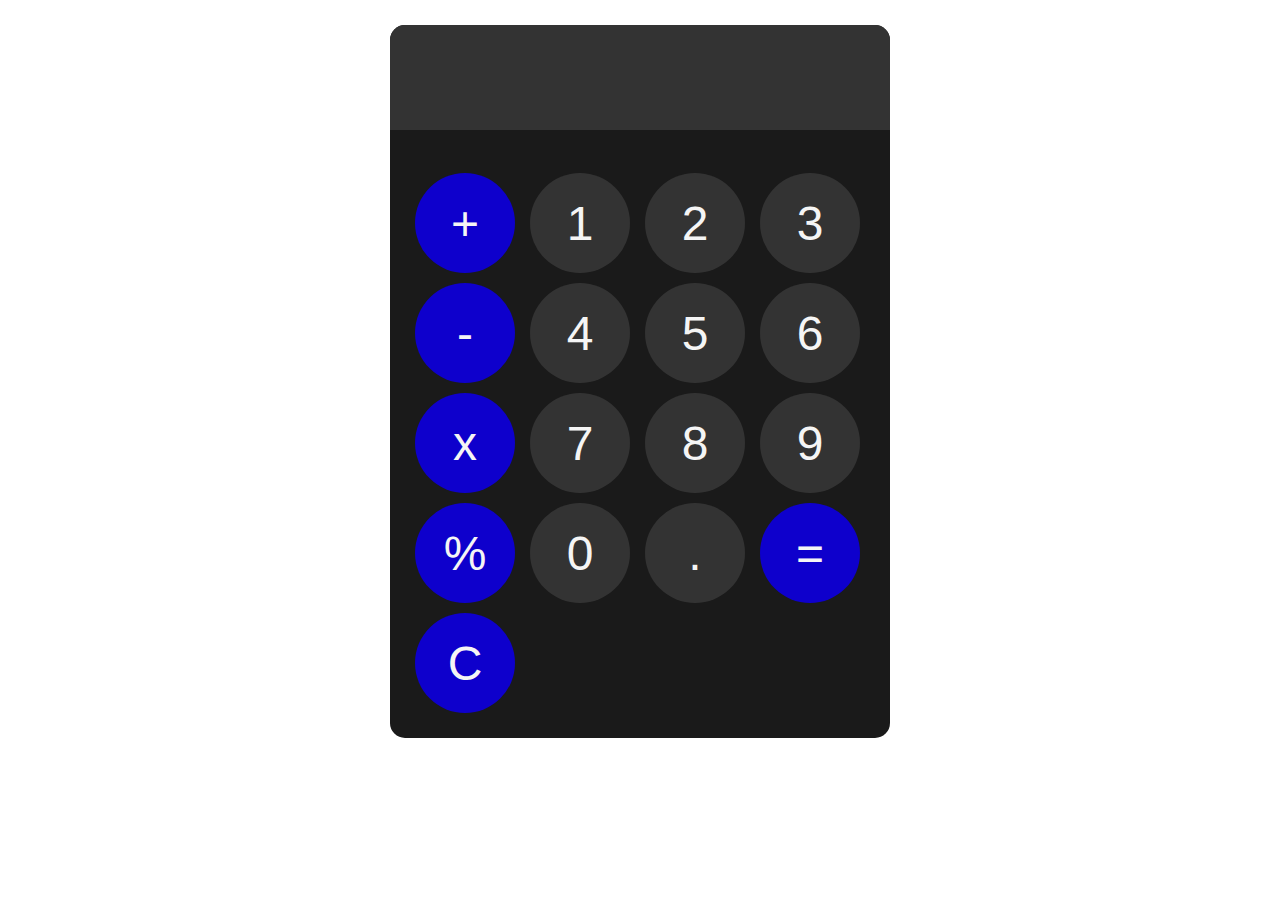
<file: Calculator/index.html>
<!DOCTYPE html>
<html lang="en">
<head>
    <meta charset="UTF-8">
    <meta name="viewport" content="width=device-width, initial-scale=1.0">
    <title>Calculator</title>
    <link rel="stylesheet" href="style.css">
</head>
<body>
    <div id="container">
        <input id="display" type="text" readonly><br><br>
        <div id="btn">
            <button onclick="append('+')" class="operand">+</button>
            <button onclick="append('1')">1</button>
            <button onclick="append('2')">2</button>
            <button onclick="append('3')">3</button>
            <button onclick="append('-')" class="operand">-</button>
            <button onclick="append('4')">4</button>
            <button onclick="append('5')">5</button>
            <button onclick="append('6')">6</button>
            <button onclick="append('*')" class="operand">x</button>
            <button onclick="append('7')">7</button>
            <button onclick="append('8')">8</button>
            <button onclick="append('9')">9</button>
            <button onclick="append('/')" class="operand">%</button>
            <button onclick="append('0')">0</button>
            <button onclick="append('.')">.</button>
            <button onclick="calculate()" class="operand">=</button>
            <button onclick="val()" class="operand">C</button>
        </div>
    </div>
    <script src="script.js"></script>
</body>
</html>
</file>
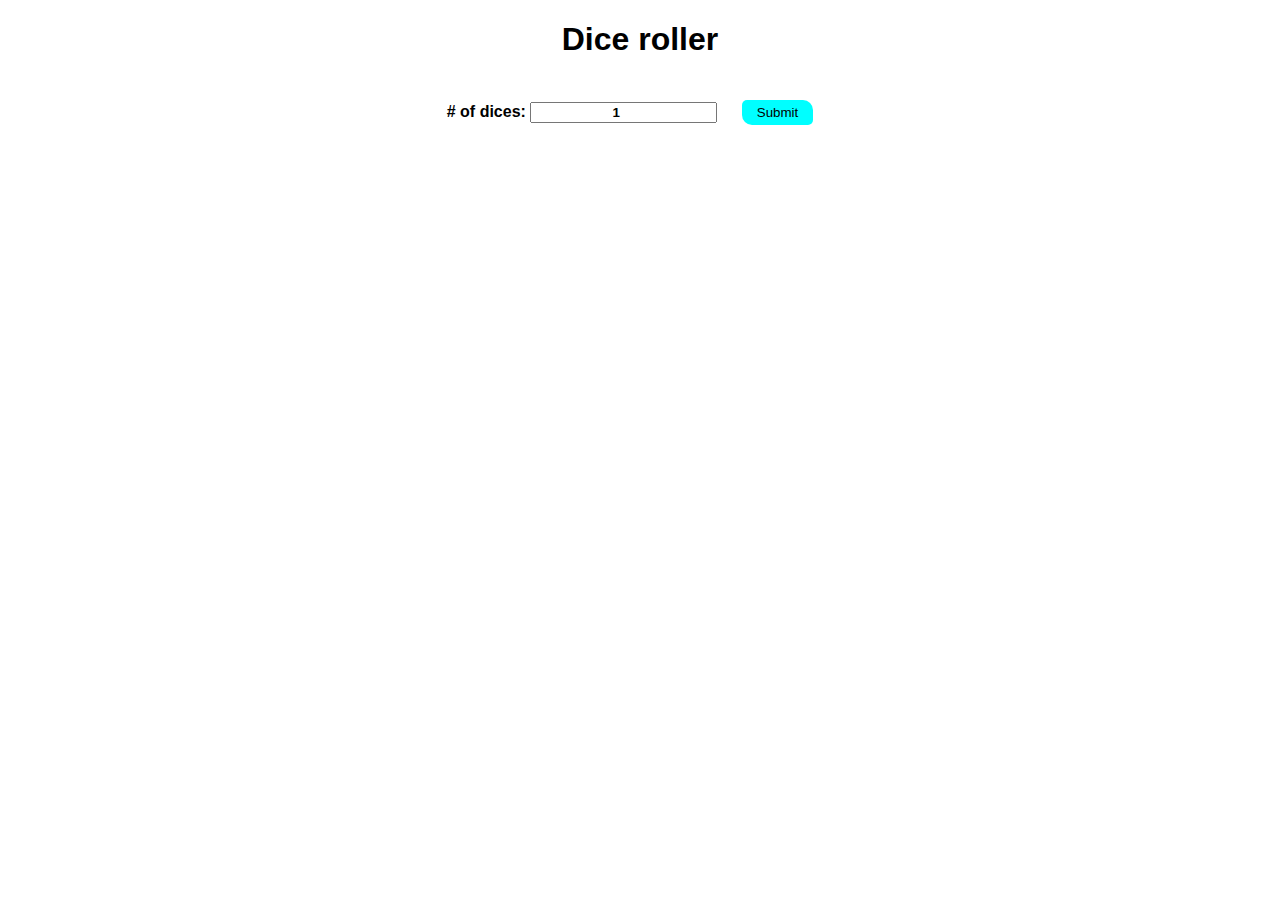
<file: dice roller/index.html>
<!DOCTYPE html>
<html lang="en">
<head>
    <meta charset="UTF-8">
    <meta name="viewport" content="width=device-width, initial-scale=1.0">
    <title>dice roller</title>
    <link rel="stylesheet" href="style.css">
</head>
<body>
    <div id="dice">
        <h1>Dice roller</h1>
        <label># of dices: </label>
        <input id="numofdice" type="number" value="1" min="1">
        <button type="button" onclick="roller()">Submit</button>
    </div>
    <div id="result">

    </div>
    <div id="images"></div>
    <script src="script.js"></script>
</body>
</html>
</file>
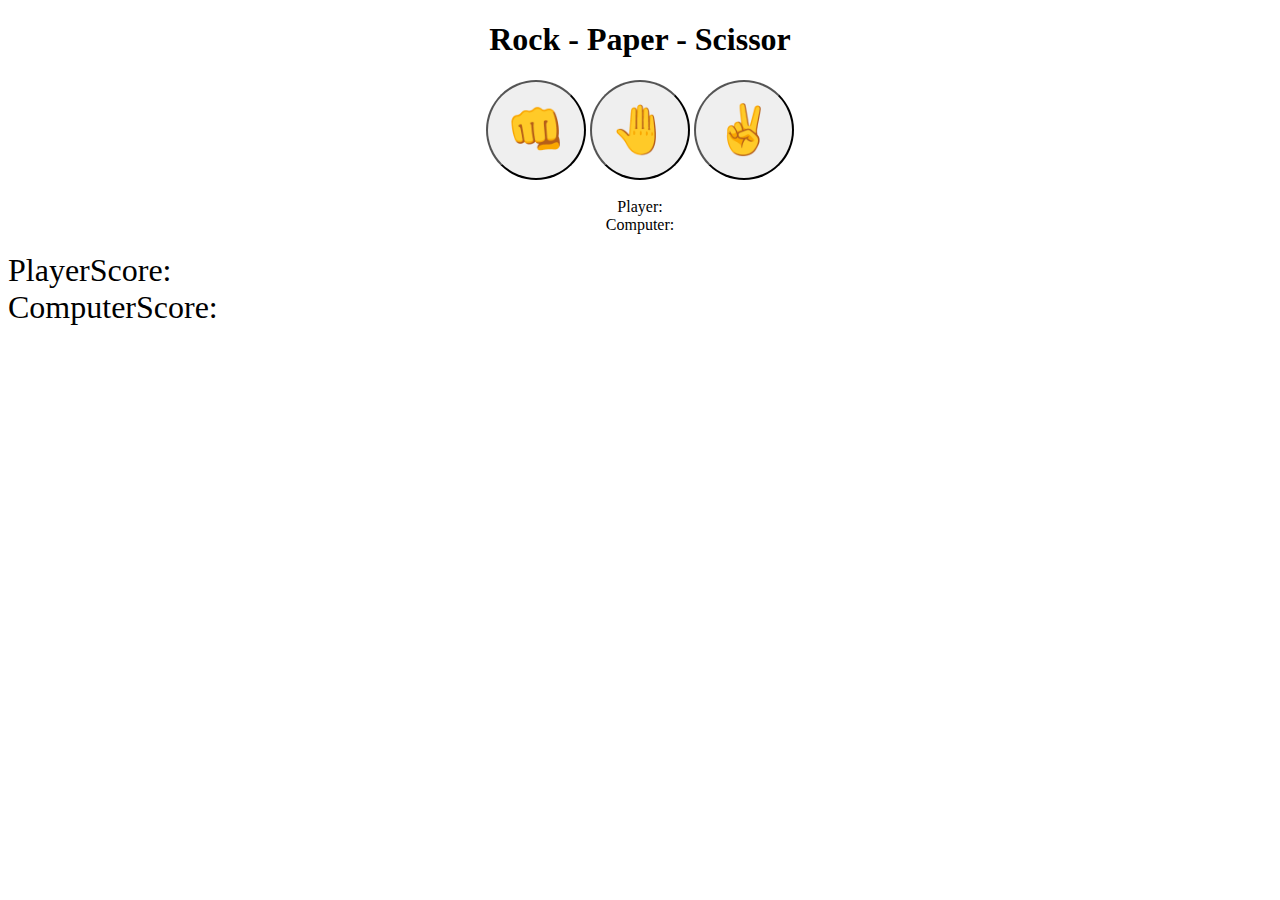
<file: rock paper scissor/index.html>
<!DOCTYPE html>
<html lang="en">
<head>
    <meta charset="UTF-8">
    <meta name="viewport" content="width=device-width, initial-scale=1.0">
    <title>Rock Paper Scissor</title>
    <link rel="stylesheet" href="style.css">
</head>
<body><center>
    <div id="heading">
    <h1>Rock - Paper - Scissor</h1></div>
    <div class="choices">
        <button id="r" onclick="action('Rock')">👊</button>
        <button id="p" onclick="action('Paper')">🤚</button>
        <button id="s" onclick="action('Sci')">✌️</button><br><br>
        <div id="player1">Player: </div>
        <div id="computer1">Computer: </div>
    </div></center><br>
    <div id="player">PlayerScore: </div>
    <div id="computer">ComputerScore: </div>
    <div id="result"></div>
    <script src="script.js"></script>
</body>
</html>
</file>
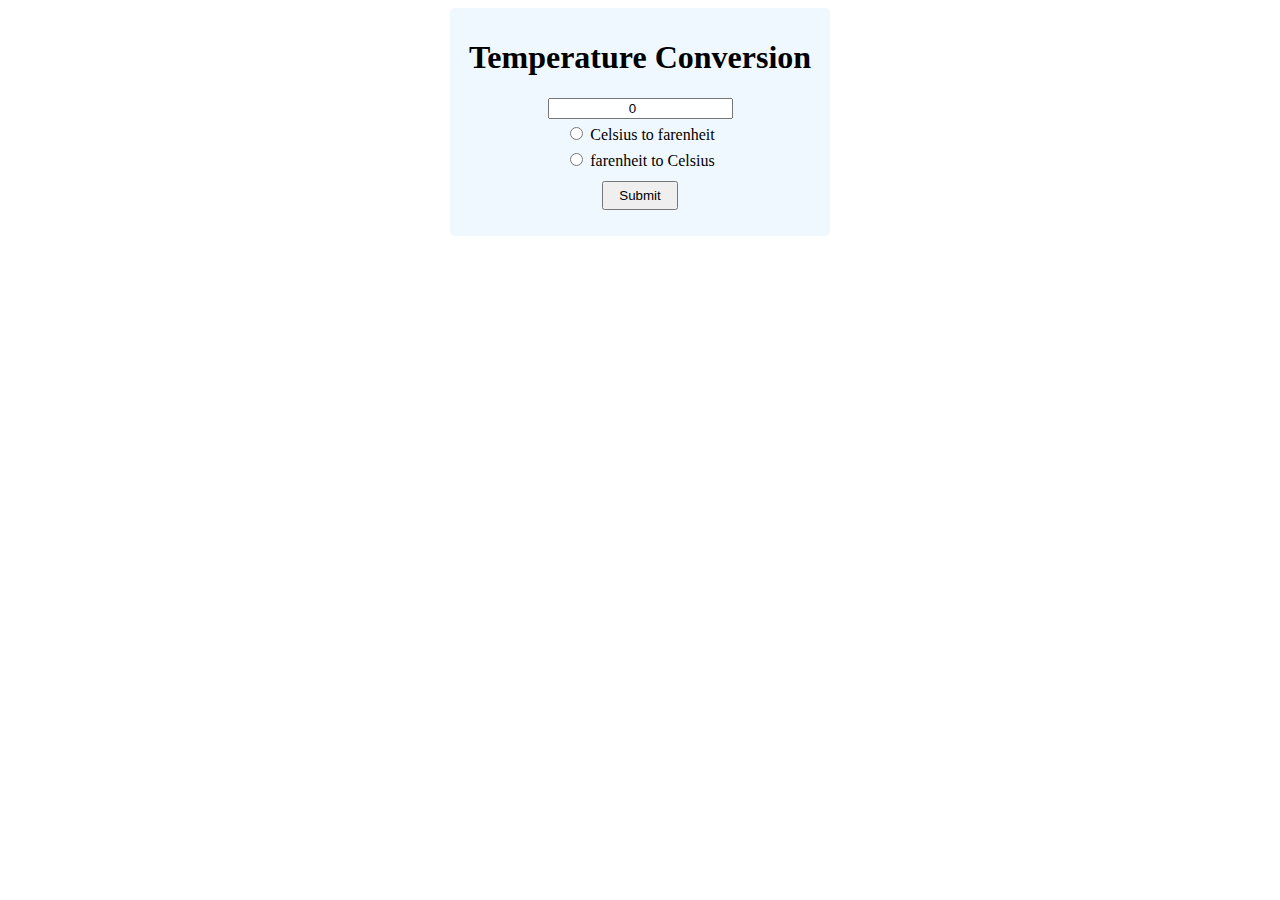
<file: Temperature/index.html>
<!DOCTYPE html>
<html lang="en">
<head>
    <meta charset="UTF-8">
    <meta name="viewport" content="width=device-width, initial-scale=1.0">
    <title>Temperature Conversion</title>
    <link rel="stylesheet" href="style.css">
</head>
<body>
    <form>
        <h1>Temperature Conversion</h1>
        <input type="number" id="textbox" value="0"><br>
        <input type="radio" id="tofarenheit" name="unit">
        <label for="tofarenheit">Celsius to farenheit</label><br>
        <input type="radio" id="tocelsius" name="unit">
        <label for="tocelsius">farenheit to Celsius</label><br>
        <button id="btn" type="button" onclick="convert()">Submit</button>
        <p id="para"></p>
        <script src="script.js"></script>
    </form>
</body>
</html>
</file>
<file: Calculator/style.css>
button{
    background-color: hsl(0, 0%, 20%);
    border-radius: 50px;
    height: 100px;
    width: 100px;
    color: whitesmoke;
    font-size: 3rem;
    font-family: Arial, Helvetica, sans-serif;
    border: none;
    cursor: pointer;
}
#btn{
    display: grid;
    grid-template-columns: repeat(4,1fr);
    gap: 10px;
    padding: 25px;
    justify-content: center;
    align-items: center;
}
#display{
    width: 100%;
    border: none;
    text-align: left;
    padding: 25px;
    font-size: 3rem;
    font-weight: bold;
    color: white;
    background-color: hsl(0, 0%, 20%);
}
#container{
    background-color: hsl(0, 0%, 10%);
    max-width: 500px;
    overflow: hidden;
    border-radius: 15px;
}
body{
    margin: 0;
    display: flex;
    justify-content: center;
    align-items: center;
    padding: 25px;
}
button:hover{
    background-color: hsl(0, 0%, 30%);
}
button:active{
    background-color: hsl(0, 0%, 40%);
}
.operand{
    background-color: hsl(244, 100%, 40%);
}
.operand:hover{
    background-color: hsl(281, 100%, 50%);
}
.operand:active{
    background-color: hsl(259, 100%, 60%);
}
</file>
<file: dice roller/style.css>
#dice{
    text-align: center;
    font-family: Arial, Helvetica, sans-serif;
    font-weight: bold;
}
input{
    text-align: center;
    font-weight: bold;
}
button{
    border: none;
    border-radius: 5px 10px;
    background-color: hsl(180, 100%, 50%);
    margin: 20px;
    padding: 5px 15px;
    cursor: pointer;
}
button:hover{
    background-color:hsl(180, 100%, 70%) ;
}
button:active{
    background-color:hsl(180, 100%, 40%) ;
}
body{
    text-align: center;
    font-family: Arial, Helvetica, sans-serif;
    font-weight: bold;
}
img{
    max-width: 25%;
    max-height: 25%;
}
</file>
<file: rock paper scissor/style.css>
button{
    border-radius: 50px;
    height: 100px;
    width: 100px;
    font-size: 3rem;
    cursor: pointer;
}
#player{
    font-size: 2rem;
}
#computer{
    font-size: 2rem;
}
#result{
    font-size: 2rem;
}
.greentext{
    color: rgb(60, 172, 60);
}
.redtext{
    color: red;
}
</file>
<file: Temperature/style.css>
form{
    text-align: center;
    background-color: aliceblue;
    max-width: 350px;
    margin: auto;
    padding: 10px 15px;
    border-radius: 5px;
}
#textbox{
    margin-bottom: 5px;
    text-align: center;
    max-width: 200px;
}
#tofarenheit{
    margin-bottom: 10px;
}
#tocelsius{
    margin-bottom: 15px;
}
#btn{
    padding: 5px 15px;
    cursor: pointer;
}
button:hover{
    background-color: rgb(217, 223, 228);
    border-radius: 5px;
}
</file>
